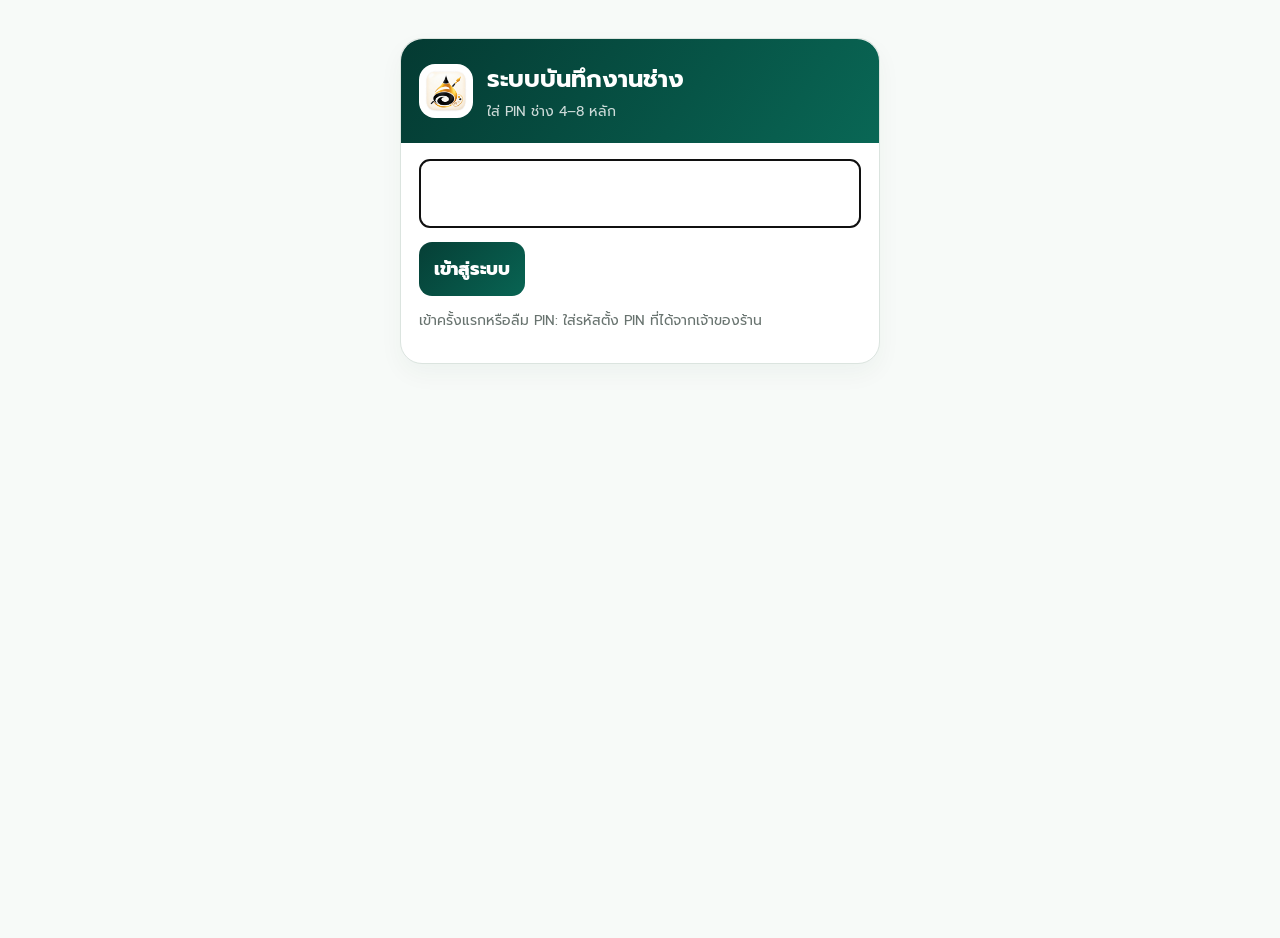
<file: worker/index.html>
<!doctype html>
<html lang="th">
<head>
  <meta charset="utf-8"><meta name="viewport" content="width=device-width,initial-scale=1,viewport-fit=cover">
  <meta name="theme-color" content="#8b4b1f"><title>งานช่างสุพรรณเบญจรงค์</title>
<link rel="manifest" href="./manifest.webmanifest?v=worker-manifest-v2"><link rel="icon" href="../assets/worker-app-icon.png" type="image/png"><link rel="apple-touch-icon" href="../assets/worker-app-icon.png"><link rel="stylesheet" href="./worker.css"><link rel="stylesheet" href="../css/loader.css?v=loader-v2"><link rel="stylesheet" href="./worker-save-feedback.css?v=save-v1">
<style>
  /* Keep the layout at its designed size: ignore the phone's browser text
     scaling (it made text huge and broke the cards), and shrink the whole
     page a little on phones whose display-size setting leaves a very narrow screen. */
  html{-webkit-text-size-adjust:100%;text-size-adjust:100%}
  @media(max-width:359px){body{zoom:.9}}
  @media(max-width:330px){body{zoom:.82}}
  /* tokens the shared loader (../css/loader.css) expects from the main app */
  :root{--font:Prompt,Sarabun,system-ui,sans-serif;--primary-dark:#086453;--text-muted:#5f726a;--border:#cfd8d4;--shadow:0 4px 14px #0002}
  /* big "new version" bar: workers must notice it and press the button */
  #update-bar{position:fixed;left:0;right:0;bottom:0;z-index:40;display:grid;gap:7px;padding:16px 16px calc(16px + env(safe-area-inset-bottom,0px));background:#086453;color:#fff;box-shadow:0 -8px 28px #0006;text-align:center}
  #update-bar b{font-size:21px}#update-bar span{font-size:15px;line-height:1.45}#update-bar small{font-size:13px;opacity:.9}
  #update-bar button{min-height:68px;border:0;border-radius:16px;background:#ffc93c;color:#3b2a00;font-size:22px;font-weight:800;animation:update-pulse 1.4s ease-in-out infinite}
  @keyframes update-pulse{50%{transform:scale(1.03);box-shadow:0 0 0 9px #ffc93c55}}
  body.has-update .page{padding-bottom:270px}
  /* job the owner sent back for correction */
  .card.job.returned{border:3px solid #e02020;background:#fff8f7;box-shadow:0 0 0 4px #e0202033,0 0 22px 6px #e0202099;animation:returned-glow 1.6s ease-in-out infinite}
  @keyframes returned-glow{50%{box-shadow:0 0 0 6px #e0202055,0 0 34px 12px #e02020cc}}
  @media(prefers-reduced-motion:reduce){.card.job.returned{animation:none}}
  .return-alert{display:grid;gap:6px;margin-bottom:12px;padding:12px;border-radius:12px;background:#c62828;color:#fff}
  .return-alert b{font-size:18px;line-height:1.35}.return-alert span{padding:9px 11px;border-radius:9px;background:#fff;color:#8e1b1b;font-size:17px;font-weight:700;line-height:1.45;overflow-wrap:anywhere}.return-alert small{font-size:13px;line-height:1.45}
  .badge.fix{background:#c62828;color:#fff;font-weight:800}
  .fix-heading h2{color:#c62828}
  .tab-dot{display:inline-grid;place-items:center;min-width:22px;height:22px;margin-left:5px;padding:0 6px;border-radius:999px;background:#c62828;color:#fff;font-size:13px;font-weight:800;font-style:normal;line-height:1;vertical-align:middle}
  .history-reason{display:block;margin-top:3px;color:#c62828;font-size:13px;font-weight:700;font-style:normal;overflow-wrap:anywhere}.history-reason.cancelled{color:#78827e}
  .worker-history-row strong.fix{color:#c62828}.worker-history-row strong.cancelled{color:#78827e}
  /* job saved on the phone, still being sent */
  .card.job.queued{border:2px dashed #c99637;background:#fffaf0}
  .badge.saving{background:#ffe08a;color:#5b4300;font-weight:800}
  .queue-note{margin:10px 0 0;padding:10px 12px;border-radius:10px;background:#fff3cd;color:#5b4300;font-size:15px;line-height:1.5}
  .confirm-actions.single{grid-template-columns:1fr}.queue-failed h2{color:#c62828}.queue-failed #queue-ok{border:0;background:#c62828;color:#fff}
  /* "please wait, do not close the app" while a job and its photo are being sent */
  .wait-overlay{z-index:60}
  .wait-box{text-align:center}.wait-box h2{margin-top:14px;font-size:22px}.wait-box p{margin:8px 0 0;font-size:16px;line-height:1.5}
  .wait-box .wait-warning{margin-top:14px;padding:11px 12px;border-radius:12px;background:#fff3cd;color:#5b4300;font-size:17px;font-weight:800}
  .wait-loader{display:grid;place-items:center;min-height:120px}.wait-loader .bj-loader-title,.wait-loader .bj-loader-text{display:none}.wait-loader .bj-loader{padding:0;min-height:0}
  .wait-spinner{display:inline-block;width:58px;height:58px;border:6px solid #d7e9e1;border-top-color:#086453;border-radius:50%;animation:worker-spin .8s linear infinite}
  .wait-done{font-size:54px;line-height:1}.wait-overlay.done .wait-box h2{color:#086453}.wait-box .confirm-actions{margin-top:18px}.wait-box #wait-ok{border:0;background:#086453;color:#fff}
  .pin input::placeholder{letter-spacing:1px;font-size:17px}.pin input+input{margin-top:10px}
  .confirm-modal{width:min(100%,420px);padding:24px;border-radius:20px;background:#fff;box-shadow:0 24px 58px #052d2640}
  .confirm-modal h2{margin:0;color:#086453;font-size:22px}.confirm-modal p{margin:10px 0 20px;line-height:1.55;color:#4d5b55}
  .confirm-actions{display:grid;grid-template-columns:1fr 1fr;gap:10px}.confirm-actions button{min-height:48px;border-radius:12px;font-weight:800}
  .confirm-actions #ask-cancel{border:1px solid #b9cbc4;background:#fff;color:#086453}.confirm-actions #ask-ok{border:0;background:#086453;color:#fff}
  .worker-loading-card{text-align:center;padding:34px 20px}.worker-loading-card h2{margin:18px 0 6px;color:#086453;font-size:22px}.worker-spinner{display:inline-block;width:54px;height:54px;border:5px solid #d7e9e1;border-top-color:#086453;border-radius:50%;animation:worker-spin .8s linear infinite}.worker-loading-steps{display:grid;gap:7px;margin:20px auto 0;max-width:260px;text-align:left;color:#5f726a;font-size:14px}.worker-loading-steps span:first-child{color:#086453;font-weight:800}@keyframes worker-spin{to{transform:rotate(360deg)}}
</style>
</head>
<body><main id="app" aria-live="polite"></main><div id="toast" class="toast" role="status"></div>
<script src="../js/runtime-config.js"></script><script src="./hand-in-store.js?v=handin-v1"></script><script type="module" src="./worker.js?v=worker-v46"></script>
</body></html>
</file>
<file: worker/worker.css>
@import url('https://fonts.googleapis.com/css2?family=Prompt:wght@400;500;600;700&display=swap');
:root{font:18px Prompt,Sarabun,system-ui,sans-serif;color:#17231f;background:#f7faf8}*{box-sizing:border-box}body{margin:0;background:#f7faf8}button,input,select,textarea{font:inherit}.page{max-width:780px;min-height:100vh;margin:auto;padding-bottom:86px}.brand{min-height:104px;padding:20px 18px;display:flex;align-items:center;gap:14px;color:#fff;background:linear-gradient(125deg,#043a32,#096755)}.brand img{width:54px;height:54px;padding:5px;object-fit:contain;border-radius:16px;background:#fff}.brand h1{margin:0;font-size:24px}.brand p{margin:4px 0 0;font-size:14px;color:#fffc}.card{margin:12px 18px;padding:18px;border:1px solid #dbe4df;border-radius:22px;background:#fff;box-shadow:0 10px 25px #173d300b}.pin{max-width:480px;margin:38px auto}.pin .brand{margin:-18px -18px 16px;border-radius:22px 22px 0 0}.pin input,.field input,.field select,.field textarea,.form-card input,.form-card select,.form-card textarea{display:block;width:100%;margin-top:5px;padding:12px;border:1px solid #cfd8d4;border-radius:10px;background:#fff}.pin input{font-size:28px;letter-spacing:14px;text-align:center}.btn,.primary-wide{padding:13px 15px;border:0;border-radius:13px;background:linear-gradient(135deg,#063f36,#086453);color:#fff;font-weight:800}.btn.secondary{border:1px solid #b9cbc4;background:#fff;color:#086453}.people{display:grid;grid-template-columns:repeat(2,1fr);gap:12px;padding:0 18px}.person{min-height:145px;border:1px solid #dbe4df;border-radius:17px;background:#fff}.person span,.person strong,.person small{display:block}.person span{font-size:38px}.person strong{font-size:16px;color:#086453}.person small,.hint,.help{font-size:14px;color:#68736f}.worker-identity{display:flex;align-items:center;gap:10px;margin:12px 18px;padding:11px 12px;border:1px solid #dbe4df;border-radius:16px;background:#fff}.avatar{width:39px;height:39px;display:grid;place-items:center;border-radius:13px;background:#e9f5ef;color:#086453;font-weight:900}.worker-identity div{flex:1}.worker-identity small,.worker-identity b{display:block}.worker-identity small,.page-heading small{font-size:13px;color:#68736f}.worker-identity b{font-size:18px}.worker-identity button{padding:9px;border:0;border-radius:9px;background:#f2f5f3;color:#69736f}.tabs{position:sticky;top:0;z-index:5;display:grid;grid-template-columns:repeat(3,1fr);border-block:1px solid #dbe4df;background:#fff}.tabs button{min-height:62px;border:0;background:#fff;color:#78827e;font-size:15px}.tabs button.active{box-shadow:inset 0 -3px #c99637;color:#086453;font-weight:800}.page-heading{display:flex;justify-content:space-between;align-items:end;gap:12px;margin:18px}.page-heading h2{margin:3px 0 0;font-size:28px}.page-heading span{font-size:13px;color:#68736f;text-align:right}.fixed-worker{padding:12px;border-radius:13px;background:#e9f5ef}.fixed-worker small,.fixed-worker b,.fixed-worker span{display:block}.fixed-worker b{font-size:18px;color:#086453}.form-label{display:block;margin:16px 0 6px;font-size:17px;font-weight:800}.role-choice,.type-choice{display:grid;gap:6px;padding:4px;border-radius:12px;background:#edf3f0}.role-choice{grid-template-columns:repeat(3,1fr)}.type-choice{grid-template-columns:repeat(2,1fr)}.role-choice button,.type-choice button{padding:13px 6px;border:0;border-radius:9px;background:transparent;color:#6d7773}.role-choice button.active,.type-choice button.active{background:#fff;color:#086453;font-weight:900;box-shadow:0 2px 8px #183c2e16}.form-card label,.field{display:block;margin-top:13px;font-size:17px;font-weight:800}.two,.photo-actions,.job-detail-grid,.job-correction-actions,.edit-actions{display:grid;grid-template-columns:repeat(2,1fr);gap:12px}.gold-rate{margin:14px 0;padding:15px;border:1px solid #d8b968;border-radius:14px;background:#fff9e7;text-align:center}.gold-rate small,.gold-rate b{display:block}.gold-rate b{font-size:21px;color:#73520d}.primary-wide{width:100%;margin-top:18px}.job{border:2px solid #81a79a;border-left:7px solid #086453;box-shadow:0 8px 20px #063f361c}.job-title{display:flex;justify-content:space-between;gap:10px}.job-title h3{margin:2px 0;font-size:21px}.job-title small{font-size:12px;color:#68736f}.job p{font-size:16px;line-height:1.55}.badge{height:max-content;padding:6px 9px;border-radius:999px;background:#fff1ce;color:#775b0d;font-size:14px}.worker-route-card{padding:8px 10px;border-radius:9px;background:#f3faf7;color:#086453;font-weight:800}.job-detail-grid div{padding:9px 10px;border-radius:10px;background:#f4f7f5}.job-detail-grid small,.job-detail-grid b{display:block}.job-detail-grid small{font-size:13px;color:#68736f}.job-detail-grid b{font-size:18px}.job-correction-actions button,.edit-actions button{min-height:46px;border-radius:11px;font-weight:800}.job-correction-actions button:first-child,.edit-actions button:first-child{border:1px solid #9bc5b6;background:#fff;color:#086453}.job-correction-actions button:last-child{border:1px solid #e6b9b3;background:#fff8f7;color:#b23c35}.edit-actions button:last-child{border:0;background:#086453;color:#fff}.photo-action{display:grid;place-items:center;min-height:86px;padding:10px;border:2px dashed #5c9784;border-radius:13px;background:#f5fbf8;color:#086453;text-align:center}.photo-action input{display:none}.photo-action b{font-size:16px}.photo-preview{display:none;width:100%;max-height:250px;margin-top:12px;border-radius:14px;object-fit:cover}.photo-preview.show{display:block}.photo-ready{font-size:13px;color:#68736f}.worker-history-row{display:flex;justify-content:space-between;gap:12px;padding:12px 0;border-bottom:1px solid #dce8e2}.worker-history-row b,.worker-history-row small{display:block}.worker-history-row small{font-size:13px;color:#68736f}.paid{color:#086453}.unpaid{color:#9b5b14}.photo-link{margin-top:7px;border:0;border-radius:8px;background:#eef6f2;color:#086453}.modal-backdrop{position:fixed;inset:0;z-index:30;display:grid;place-items:center;padding:20px;background:#052d264d;backdrop-filter:blur(3px)}.photo-modal img{max-width:100%;max-height:85vh;border-radius:15px}.photo-modal button{position:fixed;top:20px;right:20px;width:42px;height:42px;border:0;border-radius:50%;background:#fff;color:#086453;font-size:28px}#toast{position:fixed;z-index:50;left:50%;bottom:24px;transform:translateX(-50%) translateY(120px);padding:11px 16px;border-radius:999px;background:#173d30;color:#fff;transition:.25s}#toast.show{transform:translateX(-50%) translateY(0)}@media(max-width:430px){:root{font-size:17px}.brand{padding:16px 14px}.brand h1{font-size:21px}.card,.worker-identity{margin-inline:12px}.people{padding-inline:12px}.page-heading{margin-inline:12px}.page-heading h2{font-size:25px}.two,.photo-actions{grid-template-columns:1fr}.role-choice button{padding-inline:3px;font-size:14px}}
</file>
<file: css/loader.css>
/* Shared Benjarong loader (js/loader.js). One look for every loading state:
   full  — app start / after PIN: bowl + ring + shop name
   block — a page or list with nothing to show yet: bowl + ring + "กำลังโหลดข้อมูล…"
   mini  — buttons and the background-refresh badge: the ring only
   The ring turns around the Y axis and cycles the five Benjarong colours. */
.bj-loader{display:grid;justify-items:center;gap:8px;padding:22px 12px;text-align:center}
.bj-stage{position:relative;display:block;width:var(--bj-size,72px);height:var(--bj-size,72px);perspective:calc(var(--bj-size,72px)*3.2)}
.bj-stage svg{position:absolute;inset:0;width:100%;height:100%;display:block;overflow:visible}
.bj-ring{transform-origin:50% 50%;animation:bj-orbit 3.2s linear infinite}
.bj-ring-bg{fill:none;stroke:rgba(153,101,21,.18);stroke-width:5}
.bj-ring-arc{fill:none;stroke:#c0392b;stroke-width:5;stroke-linecap:round;stroke-dasharray:300 140;transform-origin:80px 80px;animation:bj-spin 2.2s linear infinite,bj-colors 5.5s linear infinite}
.bj-bowl path,.bj-bowl ellipse{fill:none;stroke:url(#bjGold);stroke-width:3.2;stroke-linecap:round;stroke-linejoin:round;stroke-dasharray:1;stroke-dashoffset:1;animation:bj-draw 2.8s ease-in-out infinite}
.bj-bowl .late{animation-delay:.35s}
.bj-loader-title{font:700 20px var(--font);color:var(--primary-dark)}
.bj-loader-text{font:500 14px var(--font);color:var(--text-muted)}
.bj-loader.full{--bj-size:140px;gap:12px}
.bj-loader.full .bj-loader-text{font-size:15px}
.bj-overlay{position:fixed;inset:0;z-index:9990;display:grid;place-items:center;background:#fff8f1}

/* mini ring: pure CSS so it works inside any button or line of text */
.bj-ring-mini{display:inline-block;width:1.05em;height:1.05em;margin-right:.4em;vertical-align:-.16em;border-radius:50%;border:.17em solid color-mix(in srgb,currentColor 28%,transparent);border-top-color:#c0392b;animation:bj-spin .9s linear infinite,bj-colors-top 5.5s linear infinite}

/* background-refresh badge (replaces the old text-only pill) */
body.pwa-refreshing::after{content:none}
.bj-refresh-badge{position:fixed;top:calc(8px + env(safe-area-inset-top));left:50%;transform:translateX(-50%);z-index:9999;display:none;align-items:center;padding:4px 12px 4px 9px;border-radius:999px;background:#fff;border:1px solid var(--border);color:var(--primary-dark);font:600 12px/1.6 var(--font);pointer-events:none;box-shadow:var(--shadow)}
body.pwa-refreshing .bj-refresh-badge{display:inline-flex}

@keyframes bj-orbit{to{transform:rotateY(360deg)}}
@keyframes bj-spin{to{transform:rotate(360deg)}}
@keyframes bj-colors{0%{stroke:#c0392b}20%{stroke:#e8b923}40%{stroke:#2e8b57}60%{stroke:#1f3a5f}80%{stroke:#b8a98a}100%{stroke:#c0392b}}
@keyframes bj-colors-top{0%{border-top-color:#c0392b}20%{border-top-color:#e8b923}40%{border-top-color:#2e8b57}60%{border-top-color:#1f3a5f}80%{border-top-color:#b8a98a}100%{border-top-color:#c0392b}}
@keyframes bj-draw{0%{stroke-dashoffset:1}55%,88%{stroke-dashoffset:0;opacity:1}100%{stroke-dashoffset:0;opacity:.2}}
@media (prefers-reduced-motion:reduce){.bj-ring,.bj-ring-arc,.bj-ring-mini,.bj-bowl path,.bj-bowl ellipse{animation:none}.bj-bowl path,.bj-bowl ellipse{stroke-dashoffset:0}}
</file>
<file: worker/worker-save-feedback.css>
/* Immediate feedback for every worker data mutation. */
button.is-saving { cursor: wait; opacity: .9; }
button.is-saving::before { content: ""; display: inline-block; width: 13px; height: 13px; margin-right: 7px; border: 2px solid rgba(255, 255, 255, .45); border-top-color: #fff; border-radius: 50%; vertical-align: -1px; animation: worker-button-spin .7s linear infinite; }
@keyframes worker-button-spin { to { transform: rotate(360deg); } }
</file>
